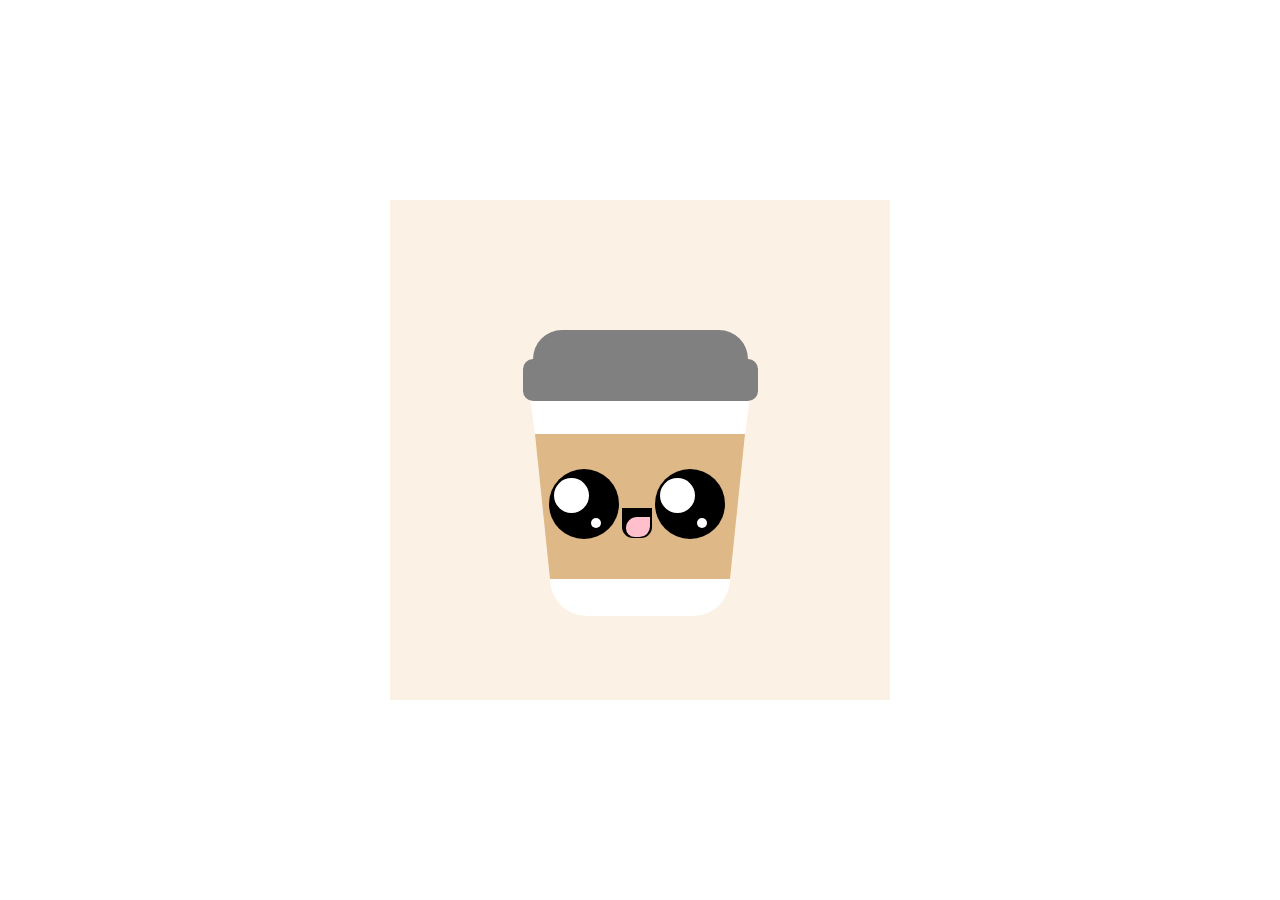
<file: coffee/index.html>
<!DOCTYPE html>
<html lang="en">
  <head>
    <meta charset="UTF-8" />
    <meta name="viewport" content="width=device-width, initial-scale=1.0" />
    <link rel="stylesheet" href="styles.css" />
    <title>Document</title>
  </head>
  <body>
    <div class="canvas">
      <div class="coffee-lid">
        <div class="coffee-lid-upper"></div>
      </div>
      <div class="coffee-top"></div>
      <div class="coffee-cup">
        <div class="face">
          <div class="eye-left">
            <div class="eye-highlights-upper"></div>
            <div class="eye-highlights-lower"></div>
          </div>
          <div class="eye-right">
            <div class="eye-highlights-upper"></div>
            <div class="eye-highlights-lower"></div>
          </div>
          <div class="mouth">
            <div class="mouth-inner"></div>
          </div>
        </div>
      </div>
      <div class="coffee-base"></div>
    </div>
  </body>
</html>
</file>
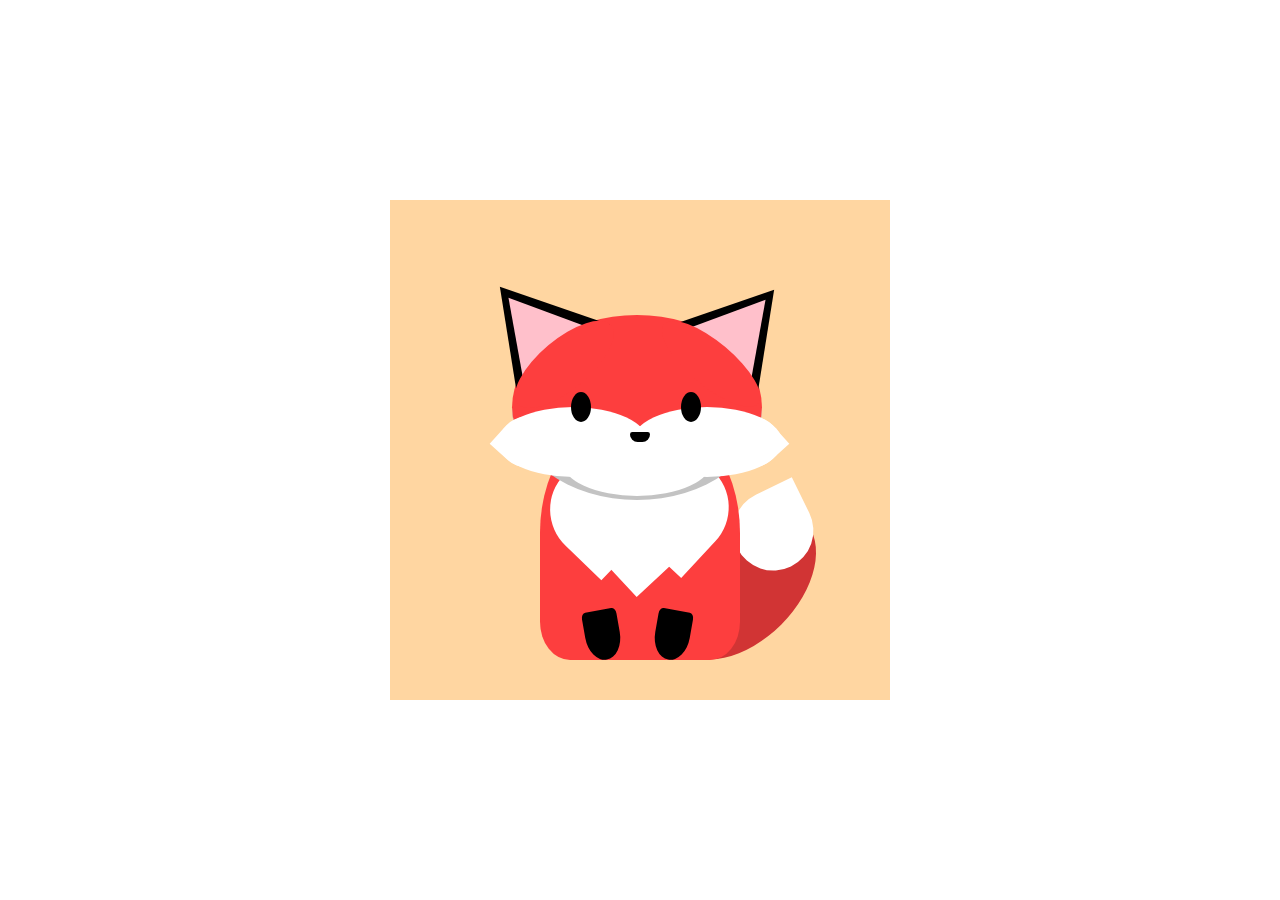
<file: fox/index.html>
<!DOCTYPE html>
<html lang="en">
  <head>
    <meta charset="UTF-8" />
    <meta name="viewport" content="width=device-width, initial-scale=1.0" />
    <link rel="stylesheet" href="styles.css" />
    <title>Document</title>
  </head>
  <body>
    <div class="background">
      <div class="fox">
        <div class="foxhead">
          <div class="fox-ear-left"></div>
          <div class="fox-ear-left-inner">
            <div class="fox-ear-left-inner-ear"></div>
          </div>

          <div class="fox-ear-right"></div>
          <div class="fox-ear-right-inner">
            <div class="fox-ear-right-inner-ear"></div>
          </div>
          <div class="foxface">
            <div class="fox-eye"></div>
            <div class="fox-nose"></div>
          </div>
        </div>
        <div class="foxbody">
          <div class="fox-chest-fur"></div>
          <div class="fox-feet-left"></div>
          <div class="fox-feet-right"></div>
        </div>
      </div>
      <div class="fox-tail">
        <div class="fox-tail-tip"></div>
      </div>
    </div>
  </body>
</html>
</file>
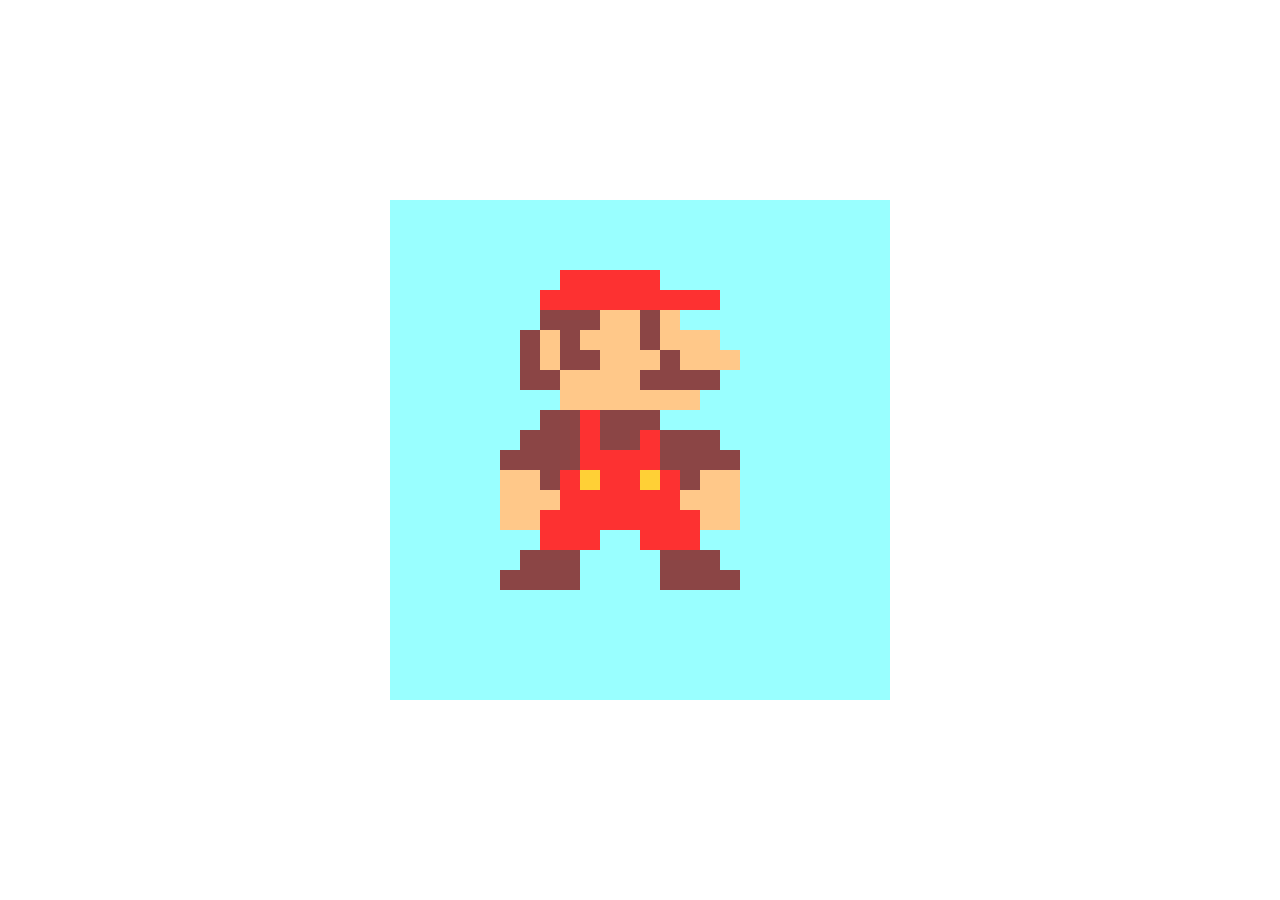
<file: mario/index.html>
<!DOCTYPE html>
<html lang="en">
  <head>
    <meta charset="UTF-8" />
    <meta name="viewport" content="width=device-width, initial-scale=1.0" />
    <link rel="stylesheet" href="styles.css" />
    <title>Document</title>
  </head>
  <body>
    <div class="background">
      <div class="mario"></div>
    </div>
  </body>
</html>
</file>
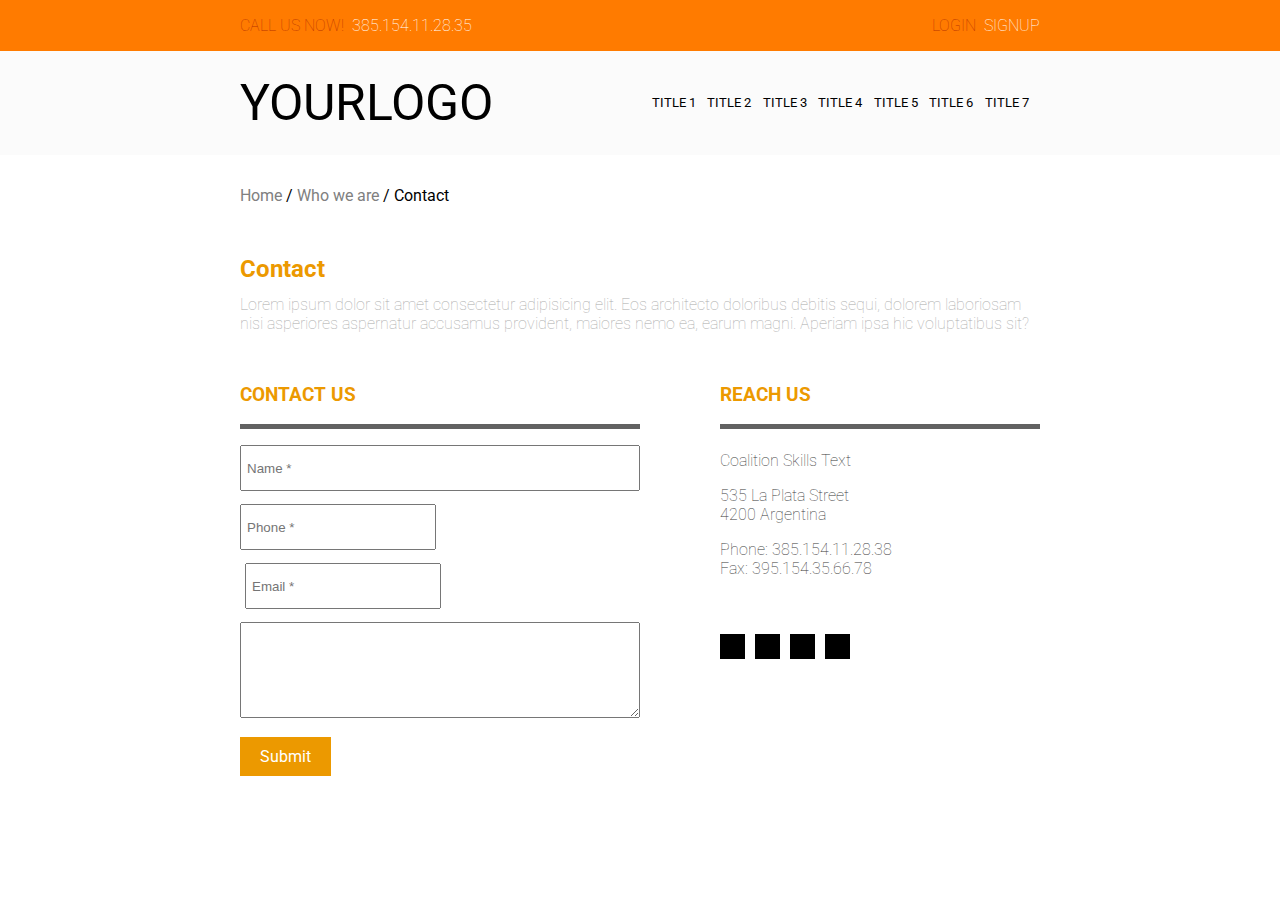
<file: mockcodetests/frontend-joshuafluke/index.html>
<!DOCTYPE html>
<html lang="en">
<head>
  <meta charset="UTF-8">
  <meta name="viewport" content="width=device-width, initial-scale=1.0">
  <link rel='stylesheet' href="styles.css">
  <link href="https://fonts.googleapis.com/css2?family=Roboto&display=swap" rel="stylesheet">
  <title>Document</title>
</head>
<body>
  <nav>
    <div class="banner">
      <div class="section-1">
        <p class="banner-text-orange">
          CALL US NOW!
        </p>
        <p class="banner-text-white">
          385.154.11.28.35
        </p>
      </div>
      <div class="section-2">
        <p class="banner-text-orange">
          LOGIN
        </p>
        <p class="banner-text-white">
          SIGNUP
        </p>
      </div>
    </div>
    <div class="navigation-bar">
      <div class="nav-section-1">
        <a href="#">YOURLOGO</a>
      </div>
      <div class="nav-section-2">
        <ul>
          <li><a href="#">TITLE 1</a></li>
          <li><a href="#">TITLE 2</a></li>
          <li><a href="#">TITLE 3</a></li>
          <li><a href="#">TITLE 4</a></li>
          <li><a href="#">TITLE 5</a></li>
          <li><a href="#">TITLE 6</a></li>
          <li><a href="#">TITLE 7</a></li>
        </ul>
      </div>
    </div>
  </nav>
  <div class="wrapper">
      <div class="body">
        <div class="b-section-1">
          <a href="#">Home </a>/
          <a href="#">Who we are </a>/
          <a href="#">Contact </a>
        </div>
      </div>
      <div class="body-section-2">
        <h2>Contact</h2>
        <p>Lorem ipsum dolor sit amet consectetur adipisicing elit. Eos architecto doloribus debitis sequi, dolorem laboriosam nisi asperiores aspernatur accusamus provident, maiores nemo ea, earum magni. Aperiam ipsa hic voluptatibus sit?</p>
      </div>
      <div class="body-section-3">
        <div class="contact-us">
          <h3>CONTACT US</h3>
          <div class="seperator"></div>
          <form>
            <input type='text' class="name" placeholder="Name *">
            <input type="number" class="phone" placeholder="Phone *">
            <input type='email' class="email" placeholder="Email *">
            <textarea class="textarea" placeholder="Message *">
            </textarea>
            <button type="submit">
              Submit
            </button>
          </form>
        </div>
        <div class='reach-us'>
          <h3>REACH US</h3>
          <div class="seperator"></div>
          <h4>Coalition Skills Text</h4>
          <p>
            535 La Plata Street
            <br>
            4200 Argentina
          </p>
          <p>
            Phone: 385.154.11.28.38
            <br>
            Fax: 395.154.35.66.78
          </p>
          <div class="reach-us-icons">
            <div class="square-box-icons-because-lazy"></div>
            <div class="square-box-icons-because-lazy"></div>
            <div class="square-box-icons-because-lazy"></div>
            <div class="square-box-icons-because-lazy"></div>
          </div>
        </div>
        </div>
       
  </div>
</body>
</html>
</file>
<file: coffee/styles.css>
body {
  margin: 0;
  padding: 0;
}

.canvas {
  height: 500px;
  width: 500px;
  background-color: rgb(251, 242, 229);
  margin: auto;
  top: 0;
  left: 0;
  right: 0;
  bottom: 0;
  position: absolute;
}

.coffee-cup {
  position: relative;
  margin: auto;
  background-color: black;
  top: 140px;
  border-bottom: 145px solid burlywood;
  border-left: 15px solid rgb(251, 242, 229);
  border-right: 15px solid rgb(251, 242, 229);
  height: 0;
  width: 180px;
  transform: rotate(180deg);
}

.face {
  background-color: burlywood;
  margin: auto;
  top: 25px;
  height: 100px;
  width: 150px;
  position: relative;
}

.eye-left,
.eye-right {
  border-radius: 50%;
  background-color: black;
  height: 70px;
  width: 70px;
  position: relative;
  display: inline-block;
  margin: auto;
  top: 15px;
  left: 96px;
}

.eye-left {
  margin-right: -180px;
}

.eye-highlights-upper {
  height: 35px;
  width: 35px;
  position: relative;
  background-color: white;
  border-radius: 30px;
  top: 26px;
  left: 30px;
}

.eye-highlights-lower {
  height: 10px;
  width: 10px;
  position: relative;
  background-color: white;
  border-radius: 30px;
  bottom: 24px;
  left: 18px;
}

.mouth {
  height: 30px;
  width: 30px;
  background-color: black;
  position: relative;
  bottom: 58px;
  left: 63px;
  border-top-right-radius: 11px;
  border-top-left-radius: 11px;
}

.mouth-inner {
  background-color: pink;
  height: 20px;
  width: 24px;
  position: relative;
  bottom: -1px;
  left: 2px;
  border-bottom-right-radius: 14px;
  border-top-left-radius: 13px;
  border-top-right-radius: 11px;
}

.coffee-base {
  position: relative;
  background-color: white;
  width: 166px;
  left: 0;
  right: 0;
  margin: auto;
  top: 140px;
  height: 37px;
  width: 180px;
  border-bottom-left-radius: 70px;
  border-bottom-right-radius: 70px;
}

.coffee-top {
  position: relative;
  width: 210px;
  background-color: white;
  margin: auto;
  left: 0;
  right: 0;
  top: 140px;
  z-index: 1;
  border-top: 52px solid white;
  border-left: 7px solid rgb(251, 242, 229);
  border-right: 7px solid rgb(251, 242, 229);
}

.coffee-lid {
  position: relative;
  left: 0;
  right: 0;
  margin: auto;
  width: 235px;
  height: 42px;
  background-color: grey;
  top: 159px;
  z-index: 2;
  border-radius: 10px;
}

.coffee-lid-upper {
  position: relative;
  z-index: 0;
  height: 29px;
  width: 215px;
  background-color: grey;
  left: 0;
  right: 0;
  margin: auto;
  top: -29px;
  border-top-left-radius: 30px;
  border-top-right-radius: 30px;
}
</file>
<file: fox/styles.css>
body {
  margin: 0;
  padding: 0;
}

.background {
  position: fixed;
  left: 0;
  right: 0;
  top: 0;
  bottom: 0;
  height: 500px;
  width: 500px;
  margin: auto;
  background-color: rgb(255, 214, 161);
}

.fox {
  left: 0;
  top: 205px;
  position: relative;
  height: 255px;
  width: 200px;
  background-color: rgb(253, 62, 62);
  margin: auto;
  border-radius: 50% 50% 15% 15%;
  z-index: 3;
}

.foxhead {
  position: relative;
  height: 172px;
  width: 250px;
  margin: auto;
  left: -28px;
  right: 0;
  top: -90px;
  background-color: rgb(253, 62, 62);
  border-radius: 50%;
  border-bottom: 13px solid rgb(195, 195, 195);
  animation: nudge 1.8s linear infinite alternate;
  z-index: 2;
}

.fox-ear-left {
  position: relative;
  transform: rotate(-40deg);
  left: -40px;
  bottom: 40px;
  width: 0;
  height: 0;
  border-left: 60px solid transparent;
  border-right: 60px solid transparent;
  border-bottom: 100px solid rgb(0, 0, 0);
  z-index: -1;
}

.fox-ear-right {
  position: relative;
  transform: rotate(40deg);
  right: -170px;
  bottom: 210px;
  width: 0;
  height: 0;
  border-left: 60px solid transparent;
  border-right: 60px solid transparent;
  border-bottom: 100px solid rgb(0, 0, 0);
  z-index: -1;
}

.fox-ear-left-inner {
  position: relative;
  transform: rotate(-40deg);
  left: -22px;
  bottom: 128px;
  width: 0;
  height: 3px;
  border-left: 40px solid transparent;
  border-right: 40px solid transparent;
  border-bottom: 70px solid pink;
  z-index: -1;
}

.fox-ear-left-inner-ear {
  position: relative;
  height: 50px;
  width: 122px;
  right: 61px;
  bottom: -65px;
  background-color: rgb(253, 62, 62);
  border-radius: 50%;
}

.fox-ear-right-inner {
  position: relative;
  transform: rotate(40deg);
  right: -192px;
  bottom: 299px;
  width: 0;
  height: 3px;
  border-left: 40px solid transparent;
  border-right: 40px solid transparent;
  border-bottom: 70px solid pink;
  z-index: -1;
}

.fox-ear-right-inner-ear {
  position: relative;
  height: 44px;
  width: 123px;
  right: 62px;
  bottom: -65px;
  background-color: rgb(253, 62, 62);
  border-radius: 50%;
}

.foxface {
  width: 150px;
  height: 70px;
  background-color: white;
  position: relative;
  margin: auto;
  left: -64px;
  bottom: 254px;
  box-shadow: 134px 0 0 white, 64px 19px 0 white;
  border-radius: 50%;
  transform: rotate(0deg);
}

.foxface::before {
  content: "";
  display: block;
  width: 50px;
  height: 50px;
  background-color: white;
  position: relative;
  margin: auto;
  left: -48px;
  bottom: -10px;
  border-radius: 0px 100% 100% 100%;
  transform: rotate(-48deg);
}

.foxface::after {
  content: "";
  display: block;
  width: 50px;
  height: 50px;
  background-color: white;
  position: relative;
  margin: auto;
  left: 181px;
  bottom: 80px;
  border-radius: 0px 100% 100% 100%;
  transform: rotate(138deg);
}

.fox-eye {
  height: 30px;
  width: 20px;
  background-color: black;
  position: relative;
  bottom: 65px;
  left: 73px;
  border-radius: 50%;
  box-shadow: 110px 0 0 black;
}

.fox-nose {
  height: 10px;
  width: 20px;
  position: relative;
  background-color: black;
  border-radius: 25px 25px 80px 80px;
  bottom: 55px;
  left: 132px;
}

.fox-chest-fur {
  position: relative;
  margin: auto;
  height: 155px;
  width: 155px;
  background-color: white;
  border-radius: 0 50% 50% 50%;
  bottom: 180px;
  z-index: -1;
  transform: rotate(-133deg);
}

.fox-chest-fur::before {
  content: "";
  display: block;
  position: relative;
  margin: auto;
  height: 100px;
  width: 100px;
  background-color: rgb(255, 255, 255);
  border-radius: 0 50% 50% 50%;
  bottom: 17px;
  left: 11px;
  z-index: -1;
  transform: rotate(-3deg);
}

.fox-chest-fur::after {
  content: "";
  display: block;
  position: relative;
  margin: auto;
  height: 100px;
  width: 100px;
  background-color: white;
  border-radius: 0 50% 50% 50%;
  bottom: 58px;
  left: -41px;
  z-index: -1;
  right: 47px;
  transform: rotate(-4deg);
}

.fox-feet-left {
  height: 50px;
  width: 35px;
  position: relative;
  background-color: black;
  border-radius: 25% 25% 100% 100%;
  left: 45px;
  bottom: 135px;
  transform: rotate(-10deg);
}

.fox-feet-right {
  height: 50px;
  width: 35px;
  position: relative;
  background-color: black;
  border-radius: 25% 25% 100% 100%;
  left: 115px;
  bottom: 185px;
  transform: rotate(10deg);
}

.fox-tail {
  position: relative;
  height: 180px;
  width: 115px;
  background-color: rgb(209, 52, 52);
  bottom: -39px;
  left: 293px;
  border-radius: 50%;
  transform: rotate(45deg);
  animation: tailswish 1s infinite alternate-reverse;
}

.fox-tail-tip {
  height: 80px;
  width: 80px;
  position: relative;
  background-color: rgb(255, 255, 255);
  border-radius: 0 50% 50% 50%;
  left: 3px;
  top: -11px;
  transform: rotate(19deg);
}

@keyframes nudge {
  100% {
    transform: translate(0px, 10px);
  }
}

@keyframes tailswish {
  100% {
    transform: rotate(40deg);
    transform-origin: 50% 45%;
  }
}
</file>
<file: mario/styles.css>
body {
  margin: 0;
  padding: 0;
}

.background {
  position: fixed;
  left: 0;
  right: 0;
  top: 0;
  bottom: 0;
  margin: auto;
  width: 500px;
  height: 500px;
  background-color: rgb(153, 255, 255);
}

.mario {
  position: relative;
  height: 20px;
  width: 20px;
  box-shadow: 170px 70px rgb(253, 49, 49), 190px 70px rgb(253, 49, 49),
    210px 70px rgb(253, 49, 49), 230px 70px rgb(253, 49, 49),
    250px 70px rgb(253, 49, 49), 150px 90px rgb(253, 49, 49),
    170px 90px rgb(253, 49, 49), 190px 90px rgb(253, 49, 49),
    210px 90px rgb(253, 49, 49), 230px 90px rgb(253, 49, 49),
    250px 90px rgb(253, 49, 49), 270px 90px rgb(253, 49, 49),
    290px 90px rgb(253, 49, 49), 310px 90px rgb(253, 49, 49),
    150px 110px rgb(139, 69, 69), 170px 110px rgb(139, 69, 69),
    190px 110px rgb(139, 69, 69), 210px 110px rgb(255, 200, 137),
    230px 110px rgb(255, 200, 137), 250px 110px rgb(139, 69, 69),
    270px 110px rgb(255, 200, 137), 130px 130px rgb(139, 69, 69),
    150px 130px rgb(255, 200, 137), 170px 130px rgb(139, 69, 69),
    190px 130px rgb(255, 200, 137), 210px 130px rgb(255, 200, 137),
    230px 130px rgb(255, 200, 137), 250px 130px rgb(139, 69, 69),
    270px 130px rgb(255, 200, 137), 290px 130px rgb(255, 200, 137),
    310px 130px rgb(255, 200, 137), 130px 150px rgb(139, 69, 69),
    150px 150px rgb(255, 200, 137), 170px 150px rgb(139, 69, 69),
    190px 150px rgb(139, 69, 69), 210px 150px rgb(255, 200, 137),
    230px 150px rgb(255, 200, 137), 250px 150px rgb(255, 200, 137),
    270px 150px rgb(139, 69, 69), 290px 150px rgb(255, 200, 137),
    310px 150px rgb(255, 200, 137), 330px 150px rgb(255, 200, 137),
    130px 170px rgb(139, 69, 69), 150px 170px rgb(139, 69, 69),
    170px 170px rgb(255, 200, 137), 190px 170px rgb(255, 200, 137),
    210px 170px rgb(255, 200, 137), 230px 170px rgb(255, 200, 137),
    250px 170px rgb(139, 69, 69), 270px 170px rgb(139, 69, 69),
    290px 170px rgb(139, 69, 69), 310px 170px rgb(139, 69, 69),
    170px 190px rgb(255, 200, 137), 190px 190px rgb(255, 200, 137),
    210px 190px rgb(255, 200, 137), 230px 190px rgb(255, 200, 137),
    250px 190px rgb(255, 200, 137), 270px 190px rgb(255, 200, 137),
    290px 190px rgb(255, 200, 137), 150px 210px rgb(139, 69, 69),
    170px 210px rgb(139, 69, 69), 190px 210px rgb(253, 49, 49),
    210px 210px rgb(139, 69, 69), 230px 210px rgb(139, 69, 69),
    250px 210px rgb(139, 69, 69), 130px 230px rgb(139, 69, 69),
    150px 230px rgb(139, 69, 69), 170px 230px rgb(139, 69, 69),
    190px 230px rgb(253, 49, 49), 210px 230px rgb(139, 69, 69),
    230px 230px rgb(139, 69, 69), 250px 230px rgb(253, 49, 49),
    270px 230px rgb(139, 69, 69), 290px 230px rgb(139, 69, 69),
    310px 230px rgb(139, 69, 69), 110px 250px rgb(139, 69, 69),
    130px 250px rgb(139, 69, 69), 150px 250px rgb(139, 69, 69),
    170px 250px rgb(139, 69, 69), 190px 250px rgb(253, 49, 49),
    210px 250px rgb(253, 49, 49), 230px 250px rgb(253, 49, 49),
    250px 250px rgb(253, 49, 49), 270px 250px rgb(139, 69, 69),
    290px 250px rgb(139, 69, 69), 310px 250px rgb(139, 69, 69),
    330px 250px rgb(139, 69, 69), 110px 270px rgb(255, 200, 137),
    130px 270px rgb(255, 200, 137), 150px 270px rgb(139, 69, 69),
    170px 270px rgb(253, 49, 49), 190px 270px rgb(255, 208, 54),
    210px 270px rgb(253, 49, 49), 230px 270px rgb(253, 49, 49),
    250px 270px rgb(255, 208, 54), 270px 270px rgb(253, 49, 49),
    290px 270px rgb(139, 69, 69), 310px 270px rgb(255, 200, 137),
    330px 270px rgb(255, 200, 137), 110px 290px rgb(255, 200, 137),
    130px 290px rgb(255, 200, 137), 150px 290px rgb(255, 200, 137),
    170px 290px rgb(253, 49, 49), 190px 290px rgb(253, 49, 49),
    210px 290px rgb(253, 49, 49), 230px 290px rgb(253, 49, 49),
    250px 290px rgb(253, 49, 49), 270px 290px rgb(253, 49, 49),
    290px 290px rgb(255, 200, 137), 310px 290px rgb(255, 200, 137),
    330px 290px rgb(255, 200, 137), 110px 310px rgb(255, 200, 137),
    130px 310px rgb(255, 200, 137), 150px 310px rgb(253, 49, 49),
    170px 310px rgb(253, 49, 49), 190px 310px rgb(253, 49, 49),
    210px 310px rgb(253, 49, 49), 230px 310px rgb(253, 49, 49),
    250px 310px rgb(253, 49, 49), 270px 310px rgb(253, 49, 49),
    290px 310px rgb(253, 49, 49), 310px 310px rgb(255, 200, 137),
    330px 310px rgb(255, 200, 137), 150px 330px rgb(253, 49, 49),
    170px 330px rgb(253, 49, 49), 190px 330px rgb(253, 49, 49),
    250px 330px rgb(253, 49, 49), 270px 330px rgb(253, 49, 49),
    290px 330px rgb(253, 49, 49), 130px 350px rgb(139, 69, 69),
    150px 350px rgb(139, 69, 69), 170px 350px rgb(139, 69, 69),
    270px 350px rgb(139, 69, 69), 290px 350px rgb(139, 69, 69),
    310px 350px rgb(139, 69, 69), 110px 370px rgb(139, 69, 69),
    130px 370px rgb(139, 69, 69), 150px 370px rgb(139, 69, 69),
    170px 370px rgb(139, 69, 69), 270px 370px rgb(139, 69, 69),
    290px 370px rgb(139, 69, 69), 310px 370px rgb(139, 69, 69),
    330px 370px rgb(139, 69, 69);
}
</file>
<file: mockcodetests/frontend-joshuafluke/styles.css>
@import url("https://fonts.googleapis.com/css2?family=Roboto&display=swap");

body {
  font-family: "Roboto", sans-serif;
  margin: 0;
  padding: 0;
}
.banner {
  padding: 0 15rem 0 15rem;
  background-color: rgb(255, 123, 0);
  display: grid;
  grid-template-columns: 1fr 1fr;
}

.section-1,
.section-2 {
  display: flex;
}

.section-2 {
  justify-content: flex-end;
  width: 100%;
}

p.banner-text-orange {
  color: rgb(185, 52, 0);
}

p.banner-text-white {
  padding-left: 0.5em;
  color: white;
}

.navigation-bar {
  display: grid;
  grid-template-columns: 1fr 1fr;
  padding: 0 15rem 0 15rem;
  background-color: rgb(251, 251, 251);
  height: 6.5rem;
}

.nav-section-1 {
  line-height: 6.5rem;
  font-size: 50px;
  height: fit-content;
  font-family: "Roboto", sans-serif;
}

.nav-section-1 a {
  text-decoration: none;
  color: black;
}

.nav-section-2 {
  display: flex;
  justify-self: center;
  align-items: center;
  width: 100%;
}

.nav-section-2 ul {
  list-style: none;
  display: flex;
  justify-content: space-evenly;
  line-height: 2.5rem;
  height: fit-content;
  font-family: "Roboto", sans-serif;
  font-size: 0.8em;
  padding-left: 0px;
  width: 100%;
}

.nav-section-2 a {
  text-decoration: none;
  color: black;
  padding-bottom: 3px;
}

.nav-section-2 a:hover {
  border-bottom: 5px solid rgb(255, 100, 38);
}
.wrapper {
  padding: 0 15rem 0 15rem;
  height: 100%;
}

.body {
  height: 5rem;
  display: flex;
  align-items: center;
}

.b-section-1 a {
  font-family: "Roboto", sans-serif;
  text-decoration: none;
  color: grey;
}

.b-section-1 a:last-child {
  font-family: "Roboto", sans-serif;
  text-decoration: none;
  color: black;
}

.body-section-2 h2 {
  margin-bottom: 0.5em;
  color: rgb(236, 153, 0);
}

.body-section-2 p {
  margin: 0px;
  color: rgb(172, 172, 172);
}

.body-section-3 {
  display: grid;
  grid-template-columns: 1fr 1fr;
}

input.name,
textarea {
  width: 100%;
  padding-left: 5px;
}

input.phone,
input.email {
  width: 49%;
  display: inline-block;
  padding-left: 5px;
}

input.email {
  margin-left: 5px;
}

textarea.textarea {
  height: 6rem;
  box-sizing: border-box;
}

textarea.textarea.placeholder {
  padding-top: 1em;
}

input {
  padding-top: 1em;
  padding-bottom: 1em;
  margin-bottom: 1em;
  box-sizing: border-box;
}

input.placeholder {
  padding-top: 1em;
  height: fit-content;
}

.contact-us {
  margin-top: 2em;
}
.contact-us h3,
.reach-us h3 {
  font-family: "Roboto", sans-serif;
  color: rgb(236, 153, 0);
}

.contact-us button {
  font-family: "Roboto", sans-serif;
  color: white;
  background-color: rgb(236, 153, 0);
  margin-top: 15px;
  margin-top: 15px;
  border-radius: 0;
  font-size: 1em;
  padding-top: 10px;
  padding-bottom: 10px;
  padding-left: 20px;
  padding-right: 20px;
  outline: none;
  border: none;
}

.reach-us {
  margin-top: 2em;
  padding-left: 5em;
}

.reach-us h4 {
  margin-bottom: 0.5em;
}

.reach-us h4,
p {
  font-weight: 100;
  color: rgb(58, 58, 58);
}

.seperator {
  width: 100%;
  height: 5px;
  background-color: rgb(98, 98, 98);
  margin-bottom: 1em;
}

.reach-us-icons {
  height: fit-content;
  display: flex;
  padding-top: 40px;
}

.square-box-icons-because-lazy {
  width: 25px;
  height: 25px;
  background-color: black;
  margin-right: 10px;
}
</file>
